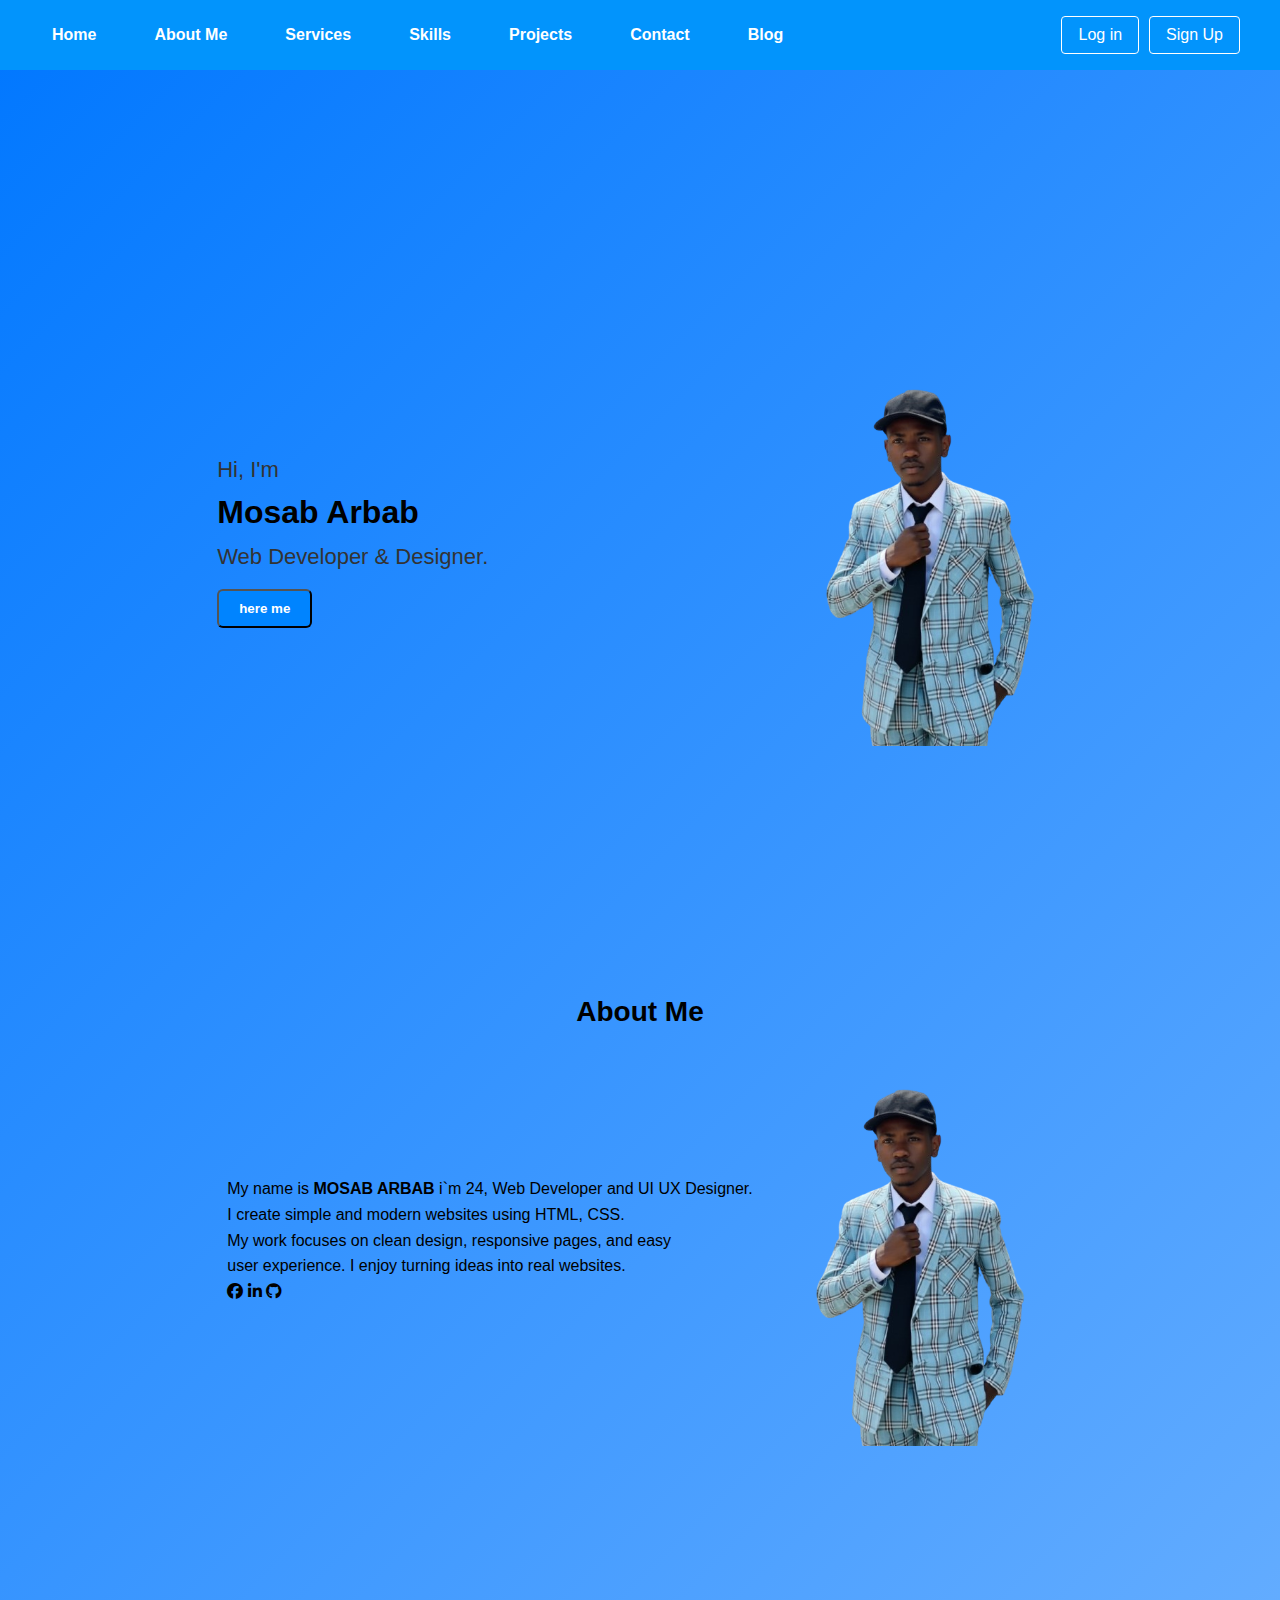
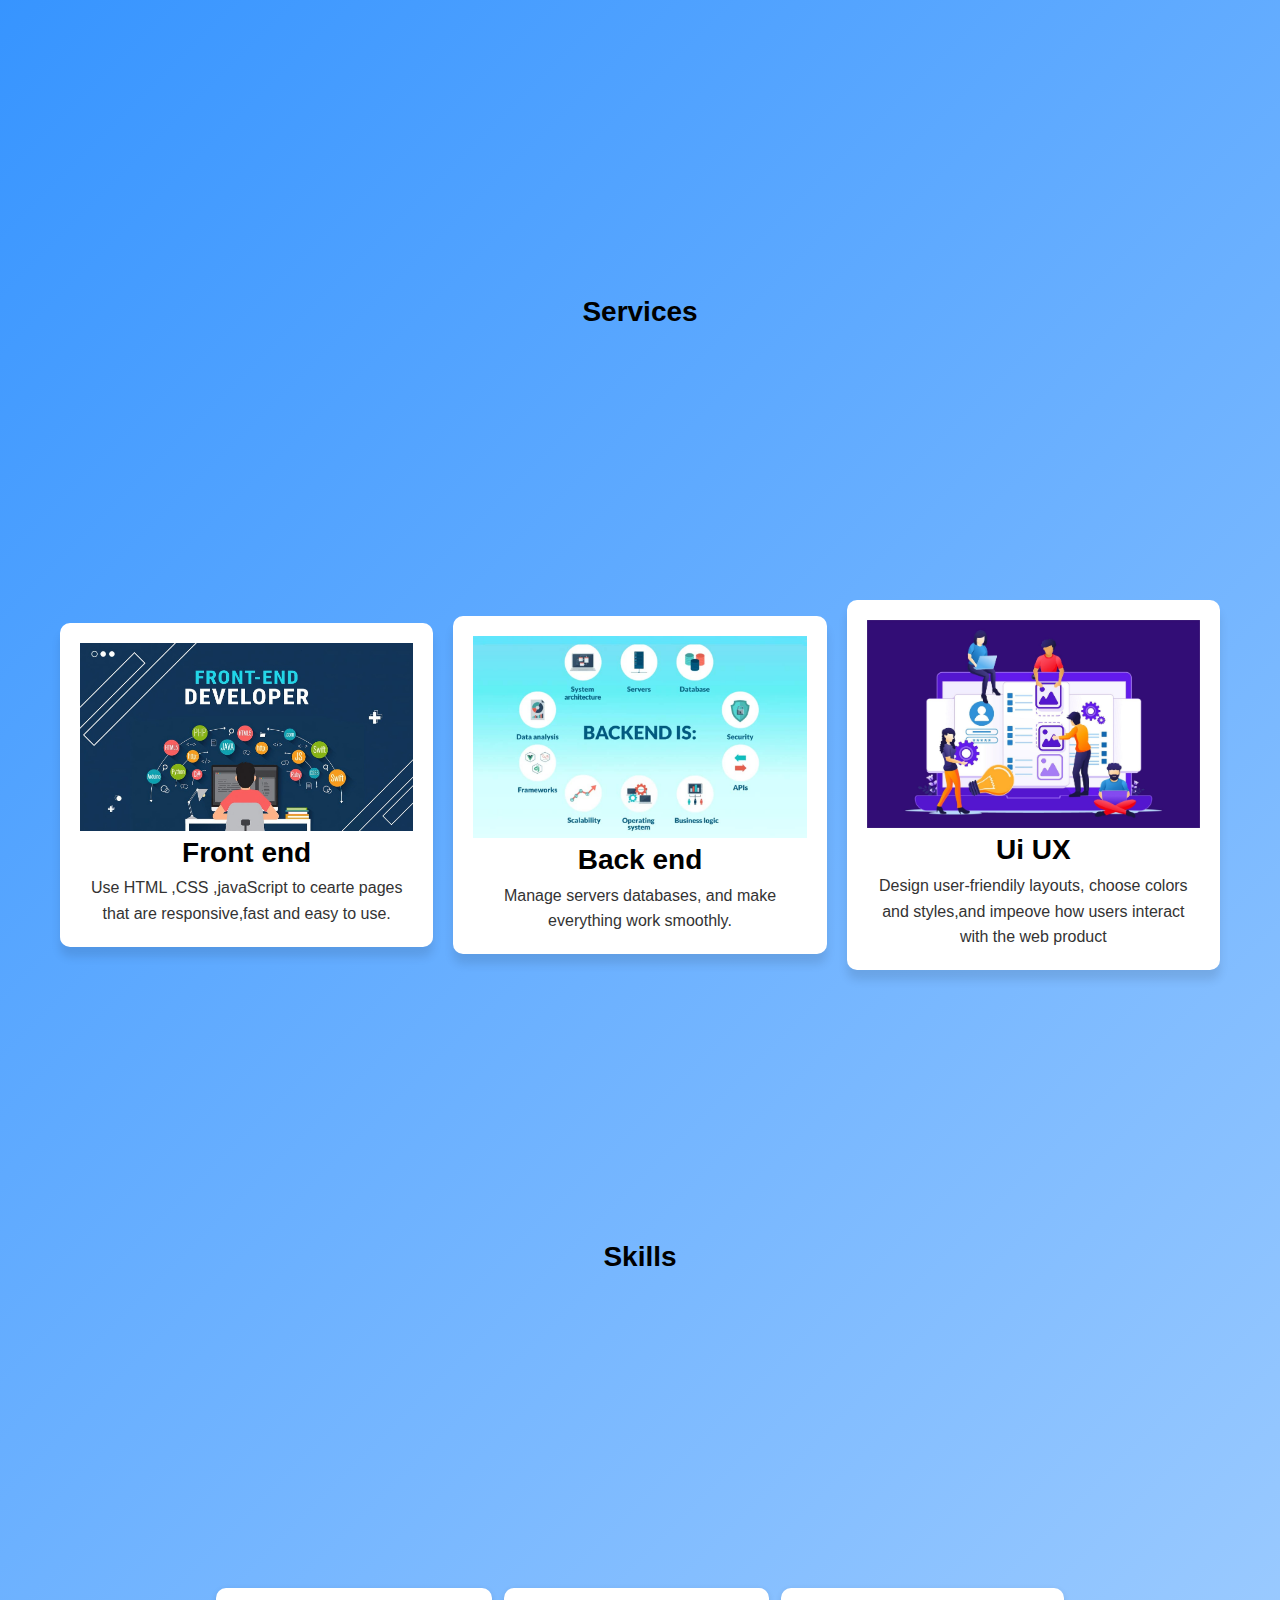
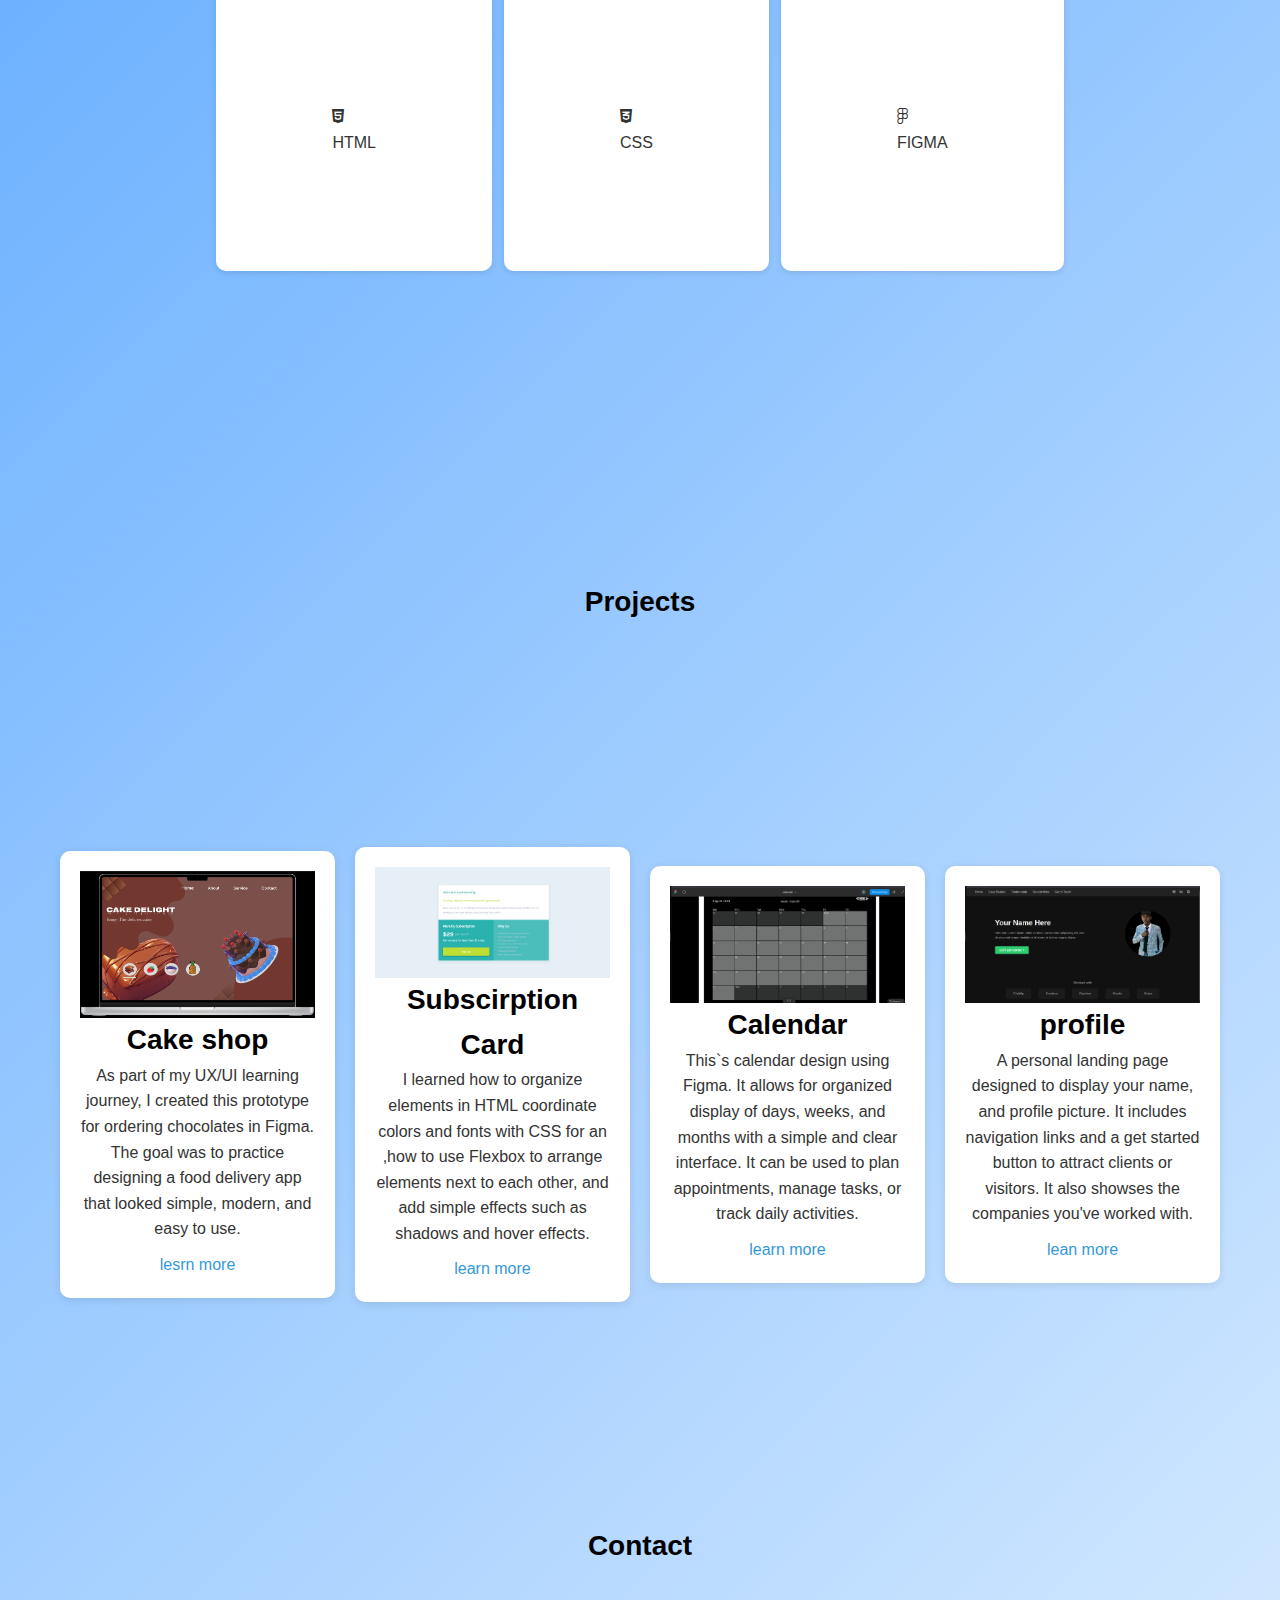
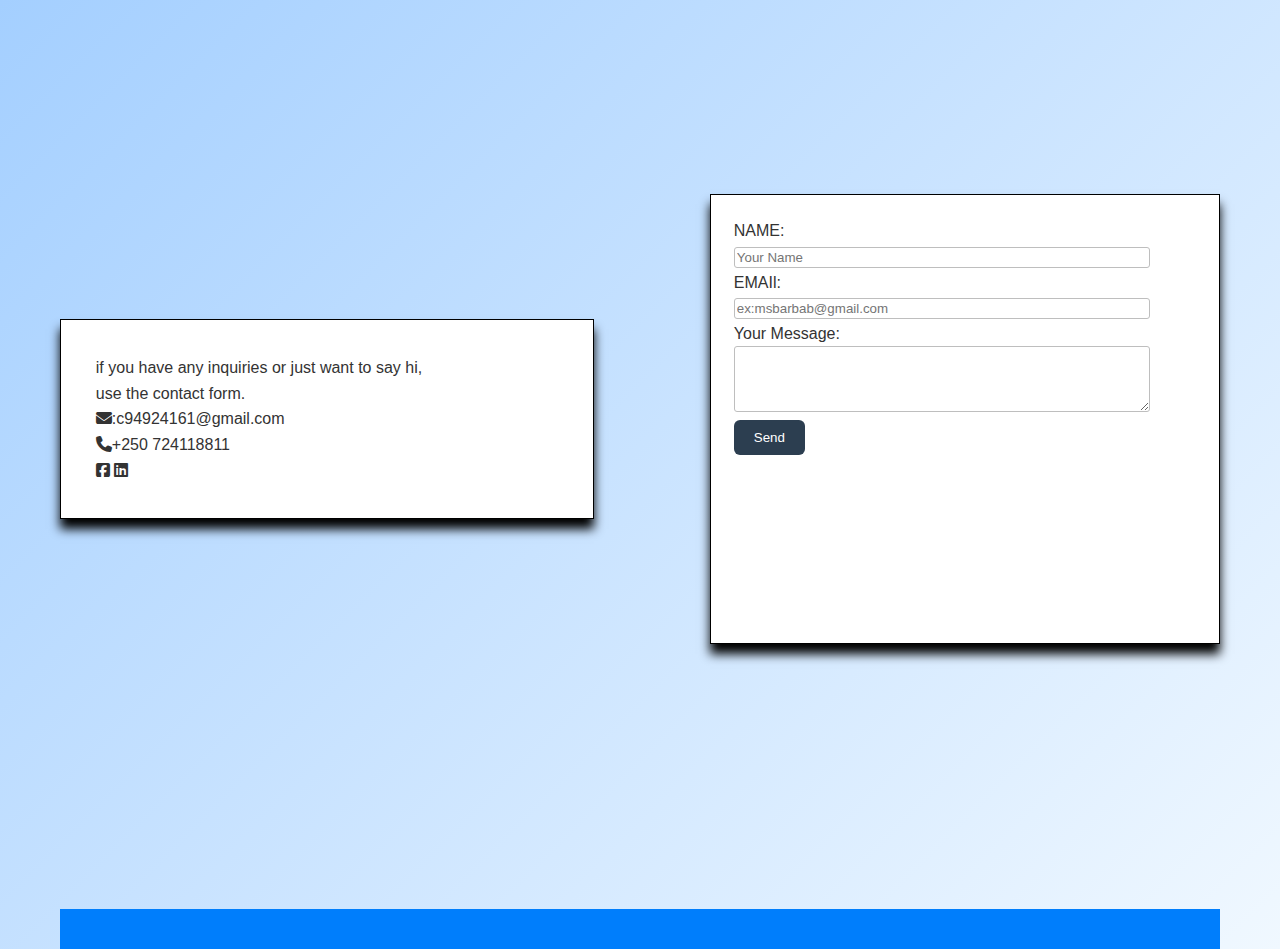
<file: index.html>
<!DOCTYPE html>
<html lang="en">

<head>
    <meta charset="UTF-8">
    <meta name="viewport" content="width=device-width, initial-scale=1.0">
    <title>Mosab Arbab - Portfolio</title>
    <link rel="stylesheet" href="https://cdnjs.cloudflare.com/ajax/libs/font-awesome/6.4.0/css/all.min.css">
    <link rel="stylesheet" href="style.css">

    <style>
       
    </style>
</head>

<body>
 <nav class="navbar">
        <input type="checkbox" id="menu-toggle" class="menu-toggle">
        <label for="menu-toggle" class="hamburger"><span></span><span></span><span></span></label>

        <ul class="nav-menu">
            <li class="nav-item"><a href="index.html#home" class="nav-link">Home</a></li>
            <li class="nav-item"><a href="index.html#about" class="nav-link">About Me</a></li>
            <li class="nav-item"><a href="index.html#services" class="nav-link">Services</a></li>
            <li class="nav-item"><a href="index.html#skills" class="nav-link">Skills</a></li>
            <li class="nav-item"><a href="index.html#projects" class="nav-link">Projects</a></li>
            <li class="nav-item"><a href="index.html#contact" class="nav-link">Contact</a></li>
            <li class="nav-item"><a href="bolg.html" class="nav-link">Blog</a></li>
            <li class="nav-item nav-buttons">
                <a href="login.html" class="nav-button">Log in</a>
                <a href="sign.html" class="nav-button">Sign Up</a>
            </li>
        </ul>
    </nav>

    <div class="container">
        <!-- Ho -->
        <section id="home">
            <p><span>Hi, I'm </span><br><b>Mosab Arbab</b> <br>Web Developer & Designer.
                <br> <button ><a href="#about">here me</a></button>
            </p> 
        <img src="./img/Gemini_Generated_Image_mdeviqmdeviqmdev-removebg-preview-removebg-preview.png" alt="">
        
        </section>

        <!-- Abo -->
        <section id="about">
            <h3>About Me</h3>
            <div class="about2">
            <p> My name is <b> MOSAB ARBAB</b>  i`m 24, Web Developer and UI UX Designer. <br>
                        I create simple and modern websites using HTML, CSS.<br>
                        My work focuses on clean design, responsive pages, and easy <br>user experience.
                        I enjoy turning ideas into real websites.
             <br> <a href="https://www.facebook.com/mosabarbababdo"><i class="fa-brands fa-facebook"></i></a>
              <a href="https://www.linkedin.com/in/mosab-arbab-863045354?utm_source=share&utm_campaign=share_via&utm_content=profile&utm_medium=android_app"><i class="fa-brands fa-linkedin-in"></i></a>
              <a href="https://mosabarbab.github.io/project/sign.html"><i class="fa-brands fa-github"></i></a>
            </p>
            <img src="./img/Gemini_Generated_Image_mdeviqmdeviqmdev-removebg-preview-removebg-preview.png" alt="">
            </div>
        </section>

        <!-- Serv -->
        <section id="services">
            <h3>Services</h3>
            <div class="services">
                <div class="card">
                    <img src="./img/677d3e96-e0af-4f0d-94a9-7a71190f86ac.jpeg" alt="">
                    <h3>Front end</h3>
                    <p>Use HTML ,CSS ,javaScript to cearte pages that are responsive,fast and easy to use.</p>
                </div>

                <div class="card">
                  <img src="./img/1e4c1738-0550-4550-a64b-3aaccf21df1f.jpeg" alt="">
                    <h3>Back end</h3>
                    <p>Manage servers databases, and  make everything work smoothly.</p>
                </div>

                <div class="card">
                     <img src="./img/53d788fb-7e32-431e-8fe5-09f7d48ffb00.jpeg" alt="">
                    <h3> Ui UX </h3>
                    <p>Design user-friendily layouts, choose colors and styles,and impeove how users interact with the web
                        product</p>
                </div>
            </div>
        </section>

        <!-- Ski -->
        <section id="skills">
            <h3>Skills</h3>
            <div class="skills">
              <div class="sk">
                    <p><i class="fa-brands fa-html5"></i> </p> 
                    <p>HTML</p>
                </div>
                <div class="sk">
                    <p><i class="fa-brands fa-css3-alt"></i></p>
                    <p>CSS</p>
                </div>
                <div class="sk">
                    <p><i class="fa-brands fa-figma"></i></p>
                    <p>FIGMA</p>
                </div>
            </div>
        </section>

        <!-- Pro -->
        <section id="projects">
            <h3>Projects</h3>
            <div class="projects">

                 <div class="pro">
                    <img src="./img/chocolet.png" alt="">
                    <h3>Cake shop</h3>
                    <p>As part of my UX/UI learning journey, I created this prototype for ordering chocolates in Figma.
                        The goal was to practice designing a food delivery app that looked simple, modern, and easy to
                        use.</p>
                    <a
                        href=https://www.figma.com/proto/kTjfIJMD3shNhtILiYVs4S/Untitled?node-id=11-3&t=2Fmuq7sWZLOwQ7h2-1&scaling=scale-down&content-scaling=fixed&page-id=0%3A1&starting-point-node-id=10%3A8">lesrn
                        more</a>
                </div>
                <div class="pro">
                    <img src="./img/subsicriptoin card.PNG" alt="">
                    <h3>Subscirption Card</h3>
                    <p> I learned how to organize elements in HTML
                        coordinate colors and fonts with CSS for an ,how to use Flexbox to arrange
                        elements next to each other, and add simple effects such as shadows and hover effects.</p>
                    <a href="https://mosabarbab.github.io/project-1/">learn more</a>
                </div>
               <div class="pro">
                    <img src="./img/calendar.png" alt="">
                    <h3>Calendar</h3>
                    <p>This`s calendar design using Figma.
                        It allows for organized display of days, weeks, and months with a simple and clear interface.
                        It can be used to plan appointments, manage tasks, or track daily activities.
                    </p>
                    <a
                        href="https://www.figma.com/proto/bJrSfzgDQF8ywjBUBRBSxw/calendar?node-id=26-2&t=c6h0X5K0r9Cqz4Dz-1&scaling=min-zoom&content-scaling=fixed&page-id=0%3A1">learn
                        more</a>
                </div>
                 <div class="pro">
                    <img src="./img/Screenshot from 2025-09-25 12-26-46.png" alt="">
                    <h3>profile</h3>
                    <p>A personal landing page designed to display your name, and profile picture.
                        It includes navigation links and a get started button to attract clients or visitors.
                        It also showses the companies you've worked with.</p>
                    <a href="https://mosabarbab.github.io/project3/">lean more</a>
                </div>
            </div>
        </section>

        <!-- Cont -->
        <section id="contact">
            <h3>Contact</h3>
            <div class="contact">
            <div class="touch">
             <p>if you have any inquiries or just  want to say hi, <br>use the contact form.</p>
                <p>
                    <i class="fa-solid fa-envelope"></i>:<a href="mailto:c94924161@gmail.com">c94924161@gmail.com</a> <br>
                    <i class="fa-solid fa-phone"></i><a href="tel:+250 724118811">+250 724118811</a>
                </p>
                <div class="icon">
                    <a href="https://www.facebook.com/mosabarbababdo"><i class="fa-brands fa-square-facebook"></i></a>
                    <a
                        href="https://www.linkedin.com/in/mosab-arbab-863045354?utm_source=share&utm_campaign=share_via&utm_content=profile&utm_medium=android_app"><i
                            class="fa-brands fa-linkedin"></i></a>
                </div>
            </div>
            <div class="mil">
                <form action="">
                    <label for="">NAME:
                        <input type="text" name="text" placeholder="Your Name" required>
                    </label><br>

                    <label for=""> EMAIl:
                        <input type="email" name="email" placeholder="ex:msbarbab@gmail.com" required>
                    </label><br>

                    <label for="">Your Message: <br>
                        <textarea name="Message" id="Message" rows="4" cols="26"></textarea>
                    </label> <br>
                    <button type="submit">Send</button>
                </form>
            </div>
            </div>
        </section>

        <!-- Foo -->
        <footer>
           
        </footer>
    </div>
 <script>
        const toggle = document.getElementById('menu-toggle');
        document.querySelectorAll('.nav-menu a').forEach(link => {
            link.addEventListener('click', () => { if (toggle.checked) toggle.checked = false; });
        });
    </script>
</body>

</html>
</file>
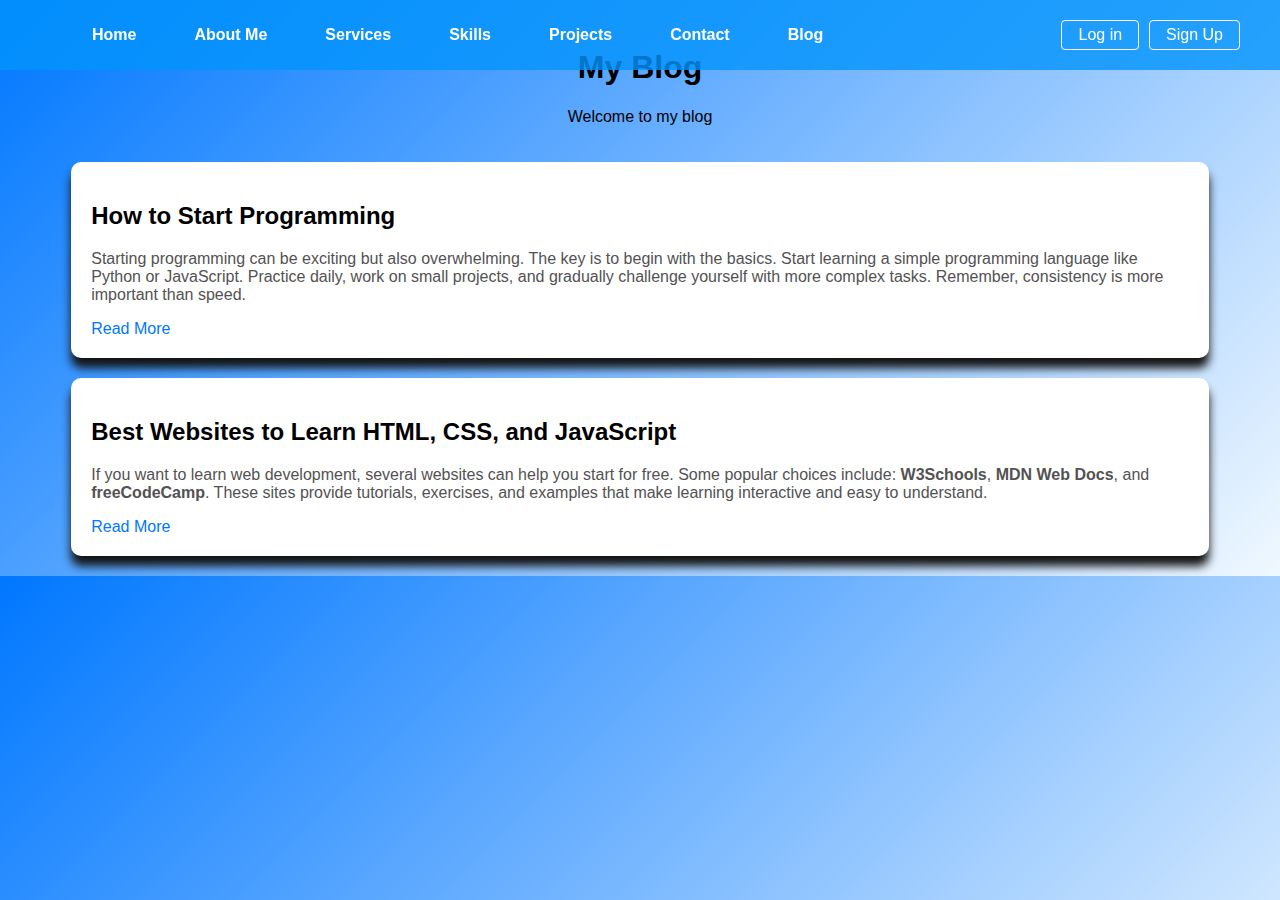
<file: bolg.html>
<!DOCTYPE html>
<html lang="en">
<head>
  <title>My Blog</title>
  <style>
    body {
      font-family: Arial, sans-serif;
     background: linear-gradient(135deg, #0077ff, #f0f8ff);

/* ===== Navbar ===== */
.navbar {
  display: flex;
  align-items: center;
  padding: 0 2rem;
  /* color: rgb(255, 1, 1); */
  background-color: rgba(3, 148, 252, 0.801);
  position: fixed;
  top: 0;
  left: 0;
  right: 0;
  height: 70px;
}

.menu-toggle {
  position: absolute;
  left: -9999px;
}

.hamburger {
  display: none;
  cursor: pointer;
  /* background: transparent; */
  border: none;
  width: 36px;
  height: 36px;
  margin-right: 1rem;
  flex-direction: column;
  justify-content: space-around;
}

.hamburger span {
  display: block;
  min-height: 3px;
  width: 100%;
  background: rgb(0, 0, 0);
  transition: .25s;
  border-radius: 2px;
}

.nav-menu {
  display: flex;
  align-items: center;
  gap: 18px;
  width: 100%;
}

.nav-item {
  margin: 0 8px;
}

.nav-link {
  padding: 8px 12px;
  /* border-radius: 4px; */
  font-weight: 700;
  color: white;
  position: relative;
  transition: .25s;
}



.nav-link:hover {
  color: black;
  font-size: 20px;
  text-shadow: 0 10px 10px black;
  transition: 1s;
}

/*  Butt  */
.nav-buttons {
  display: flex;
  align-items: center;
  margin-left: auto;
  gap: 10px;
}


.nav-button {
  padding: 5px 16px;
  border-radius: 4px;
  /* background: rgba(0, 110, 255, 0); */
  color: white;
  font-weight: 500;
  position: relative;
  overflow: hidden;
  border: 1px solid white;
  transition: 0.3s;
}

.nav-button:hover {
  background: rgb(0, 26, 255);
  transition: 1s;
}
a {
  text-decoration: none;
  color: inherit;
}

li {
  list-style: none;
}

    header {
      
      color: black;
      padding: 20px;
      text-align: center;
    }

    .container {
      width: 90%;
      margin: auto;
    }

    .text {
      background:rgb(255, 255, 255);
      margin-bottom: 20px;
      padding: 20px;
      border-radius: 10px;
      box-shadow: 0 10px 10px rgb(20, 20, 20);
    }

    .text p {
      color: rgb(83, 82, 82);
    }

    .text a {
      margin-top: 10px;
      color: rgb(0, 119, 255);
      text-decoration: none;
    }

    .text a:hover {
      color: rgb(76, 0, 255);
    }

  </style>
</head>
<body>
<nav class="navbar">
        <input type="checkbox" id="menu-toggle" class="menu-toggle">
        <label for="menu-toggle" class="hamburger"><span></span><span></span><span></span></label>

        <ul class="nav-menu">
            <li class="nav-item"><a href="index.html#home" class="nav-link">Home</a></li>
            <li class="nav-item"><a href="index.html#about" class="nav-link">About Me</a></li>
            <li class="nav-item"><a href="index.html#services" class="nav-link">Services</a></li>
            <li class="nav-item"><a href="index.html#skills" class="nav-link">Skills</a></li>
            <li class="nav-item"><a href="index.html#projects" class="nav-link">Projects</a></li>
            <li class="nav-item"><a href="index.html#contact" class="nav-link">Contact</a></li>
            <li class="nav-item"><a href="bolg.html" class="nav-link">Blog</a></li>
            <li class="nav-item nav-buttons">
                <a href="login.html" class="nav-button">Log in</a>
                <a href="sign.html" class="nav-button">Sign Up</a>
            </li>
        </ul>
    </nav>
  <header>
    <h1>My Blog</h1>
    <p>Welcome to my blog</p>
  </header>

  <div class="container">
    <div class="text">
      <h2>How to Start Programming</h2>
      <p>Starting programming can be exciting but also overwhelming. The key is to begin with the basics. 
      Start learning a simple programming language like Python or JavaScript. Practice daily, work on small projects, 
      and gradually challenge yourself with more complex tasks. Remember, consistency is more important than speed.</p>
      <a href="https://daily.dev/blog/how-to-start-coding-from-zero-finding-your-coding-community">Read More</a>
    </div>

    <div class="text">
      <h2>Best Websites to Learn HTML, CSS, and JavaScript</h2>
      <p>If you want to learn web development, several websites can help you start for free. Some popular choices include: 
      <strong>W3Schools</strong>, <strong>MDN Web Docs</strong>, and <strong>freeCodeCamp</strong>. These sites provide tutorials, 
      exercises, and examples that make learning interactive and easy to understand.</p>
      <a href="https://www.w3schools.com/
      ">Read More</a>
    </div>
    
  </div>

</body>
</html>
</file>
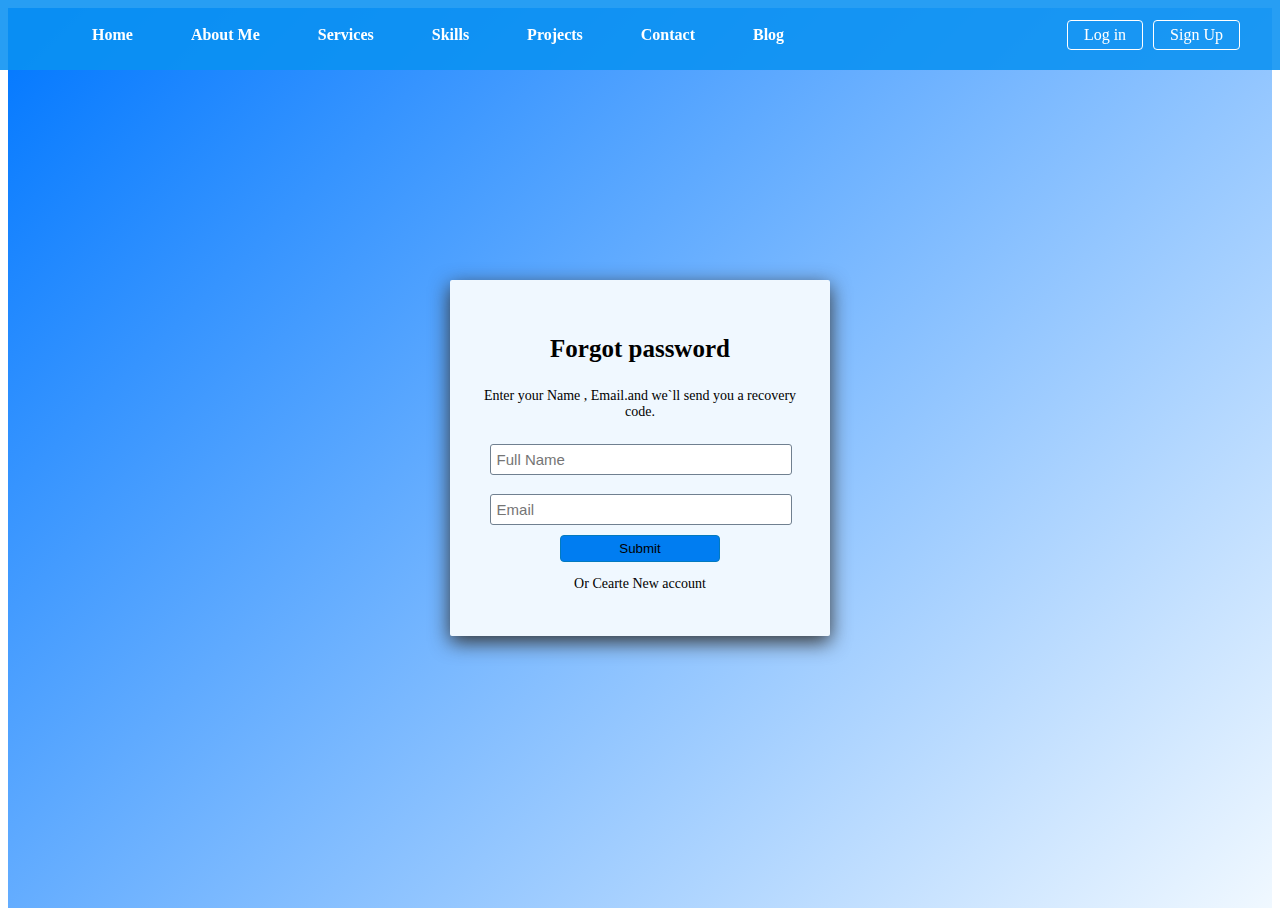
<file: forgot.html>
<!DOCTYPE html>
<html lang="en">
<head>
    <meta charset="UTF-8">
    <meta name="viewport" content="width=device-width, initial-scale=1.0">
    <title>Forgot password</title>
       <style>
.container{
   background: linear-gradient(135deg, #0077ff, #f0f8ff);
    display: flex;
   justify-content: center;
   align-items: center;
   height: 100vh;
}
/* ===== Navbar ===== */
.navbar {
  display: flex;
  align-items: center;
  padding: 0 2rem;
  /* color: rgb(255, 1, 1); */
  background-color: rgba(10, 145, 241, 0.884);
  position: fixed;
  top: 0;
  left: 0;
  right: 0;
  height: 70px;
}

.menu-toggle {
  position: absolute;
  left: -9999px;
}

.hamburger {
  display: none;
  cursor: pointer;
  /* background: transparent; */
  border: none;
  width: 36px;
  height: 36px;
  margin-right: 1rem;
  flex-direction: column;
  justify-content: space-around;
}

.hamburger span {
  display: block;
  min-height: 3px;
  width: 100%;
  background: rgb(0, 0, 0);
  transition: .25s;
  border-radius: 2px;
}

.nav-menu {
  display: flex;
  align-items: center;
  gap: 18px;
  width: 100%;
}

.nav-item {
  margin: 0 8px;
}

.nav-link {
  padding: 8px 12px;
  /* border-radius: 4px; */
  font-weight: 700;
  color: white;
  position: relative;
  transition: .25s;
}



.nav-link:hover {
  color: black;
  font-size: 20px;
  text-shadow: 0 10px 10px black;
  transition: 1s;
}

/*  Butt  */
.nav-buttons {
  display: flex;
  align-items: center;
  margin-left: auto;
  gap: 10px;
}


.nav-button {
  padding: 5px 16px;
  border-radius: 4px;
  /* background: rgba(0, 110, 255, 0); */
  color: white;
  font-weight: 500;
  position: relative;
  overflow: hidden;
  border: 1px solid white;
  transition: 0.3s;
}

.nav-button:hover {
  background: rgb(0, 26, 255);
  transition: 1s;
}
a {
  text-decoration: none;
  color: inherit;
}

li {
  list-style: none;
}

    
.login{
    background-color: aliceblue;
    padding: 30px;
    border-radius: 2px;
    width: 320px;
    text-align: center;
    box-shadow: 0 6px 20px rgb(51, 51, 51);
}
.login h3{
    margin-bottom: 25px;
    font-size: 25px;
}
.login input{
    width: 90%;
    margin: 3%;
    padding: 6px;
    border: 1px solid slategray;
    border-radius: 3px;
    font-size: 15px;
}
.login button{
    background-color: rgb(0, 125, 241);
    width: 50%;
    padding: 5px;
    border: 1px solid rgb(3, 122, 190);
    border-radius: 4px;
} .login button:hover{
    color: rgb(238, 245, 245);
    background-color: rgba(0, 62, 233, 0.973);
}
.login p{
    font-size: 14px;
    font-family:fantasy;
}
.login a:hover{
    color: blue;
}
    </style>
</head>
<body>
 <nav class="navbar">
        <input type="checkbox" id="menu-toggle" class="menu-toggle">
        <label for="menu-toggle" class="hamburger"><span></span><span></span><span></span></label>

        <ul class="nav-menu">
            <li class="nav-item"><a href="index.html#home" class="nav-link">Home</a></li>
            <li class="nav-item"><a href="index.html#about" class="nav-link">About Me</a></li>
            <li class="nav-item"><a href="index.html#services" class="nav-link">Services</a></li>
            <li class="nav-item"><a href="index.html#skills" class="nav-link">Skills</a></li>
            <li class="nav-item"><a href="index.html#projects" class="nav-link">Projects</a></li>
            <li class="nav-item"><a href="index.html#contact" class="nav-link">Contact</a></li>
            <li class="nav-item"><a href="bolg.html" class="nav-link">Blog</a></li>
            <li class="nav-item nav-buttons">
                <a href="login.html" class="nav-button">Log in</a>
                <a href="sign.html" class="nav-button">Sign Up</a>
            </li>
        </ul>
    </nav>

    <div class="container">
    <div class="login" id="login.html">
        <h3>Forgot password</h3>
        <p>Enter your Name , Email.and we`ll send you a recovery code.</p>
        <form action="">
             
                <input type="text" placeholder="Full Name">
    
                <input type="email" placeholder="Email">
           
            <button type="button">Submit</button>
        </form>
       
         <p><a href="sign.html">Or Cearte New account</a></p>
    </div>
    
    </div>
</body>
</html>
</file>
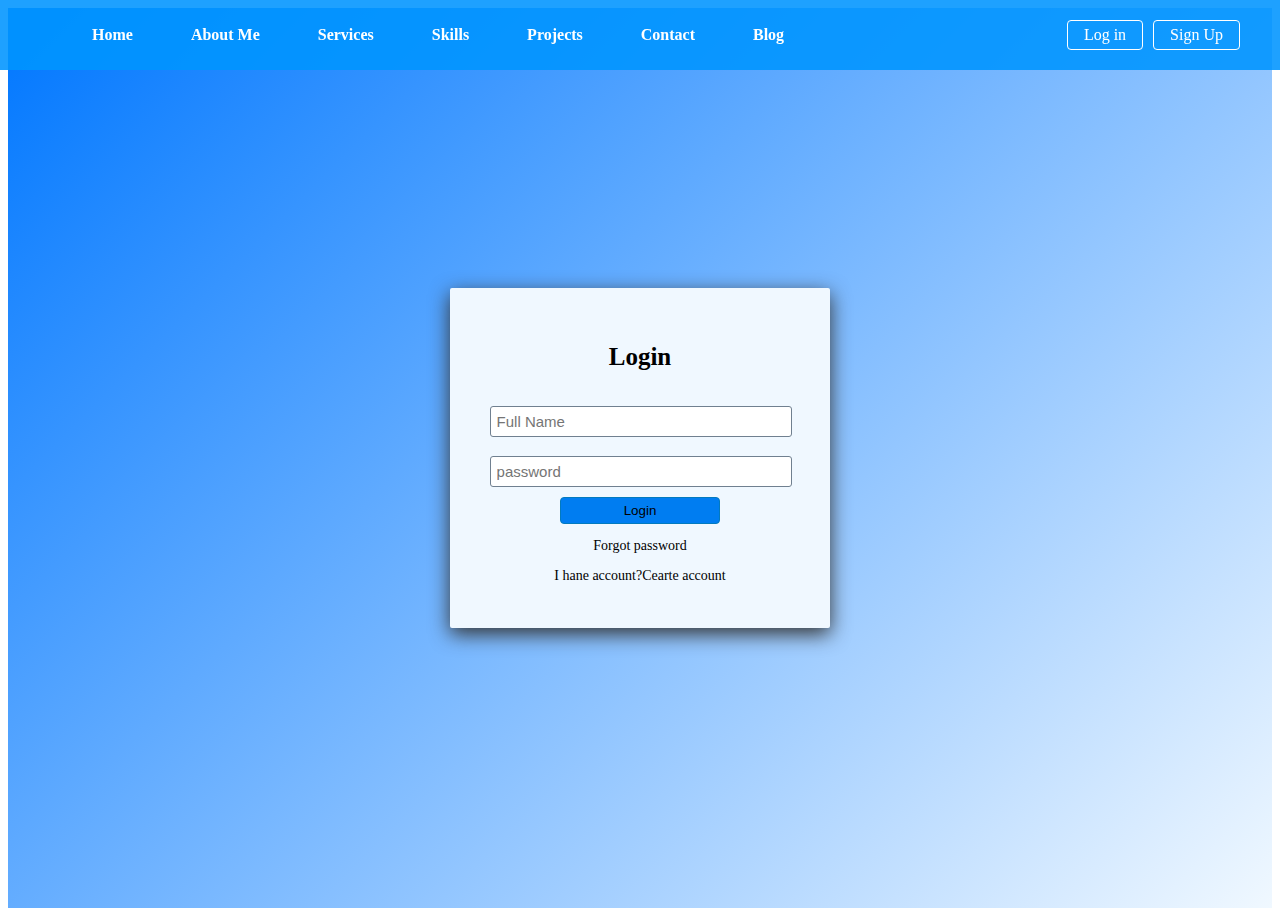
<file: login.html>
<!DOCTYPE html>
<html lang="en">
<head>
    <meta charset="UTF-8">
    <meta name="viewport" content="width=device-width, initial-scale=1.0">
    <title>login</title>
    <style>
.container{
  background: linear-gradient(135deg, #0077ff, #f0f8ff);
    display: flex;
   justify-content: center;
   align-items: center;
   height: 100vh;
}
/* ===== Navbar ===== */
.navbar {
  display: flex;
  align-items: center;
  padding: 0 2rem;
  /* color: rgb(255, 1, 1); */
  background-color: rgba(0, 149, 255, 0.884);
  position: fixed;
  top: 0;
  left: 0;
  right: 0;
  height: 70px;
}

.menu-toggle {
  position: absolute;
  left: -9999px;
}

.hamburger {
  display: none;
  cursor: pointer;
  /* background: transparent; */
  border: none;
  width: 36px;
  height: 36px;
  margin-right: 1rem;
  flex-direction: column;
  justify-content: space-around;
}

.hamburger span {
  display: block;
  min-height: 3px;
  width: 100%;
  background: rgb(0, 0, 0);
  transition: .25s;
  border-radius: 2px;
}

.nav-menu {
  display: flex;
  align-items: center;
  gap: 18px;
  width: 100%;
}

.nav-item {
  margin: 0 8px;
}

.nav-link {
  padding: 8px 12px;
  /* border-radius: 4px; */
  font-weight: 700;
  color: white;
  position: relative;
  transition: .25s;
}



.nav-link:hover {
  color: black;
  font-size: 20px;
  text-shadow: 0 10px 10px black;
  transition: 1s;
}

/*  Butt  */
.nav-buttons {
  display: flex;
  align-items: center;
  margin-left: auto;
  gap: 10px;
}


.nav-button {
  padding: 5px 16px;
  border-radius: 4px;
  /* background: rgba(0, 110, 255, 0); */
  color: white;
  font-weight: 500;
  position: relative;
  overflow: hidden;
  border: 1px solid white;
  transition: 0.3s;
}

.nav-button:hover {
  background: rgb(0, 26, 255);
  transition: 1s;
}


    
.login{
    background-color: aliceblue;
    padding: 30px;
    border-radius: 2px;
    width: 320px;
    text-align: center;
    box-shadow: 0 6px 20px rgb(51, 51, 51);
}
.login h3{
    margin-bottom: 25px;
    font-size: 25px;
}
.login input{
    width: 90%;
    margin: 3%;
    padding: 6px;
    border: 1px solid slategray;
    border-radius: 3px;
    font-size: 15px;
}
.login button{
    background-color: rgb(0, 125, 241);
    width: 50%;
    padding: 5px;
    border: 1px solid rgb(3, 122, 190);
    border-radius: 4px;
} .login button:hover{
    color: rgb(238, 245, 245);
    background-color: rgba(0, 62, 233, 0.973);
}
.login p{
    font-size: 14px;
    font-family:fantasy;
}
.login a:hover{
    color: blue;
}

a {
  text-decoration: none;
  color: inherit;
}

li {
  list-style: none;
}
    </style>
</head>
<body>
   <nav class="navbar">
        <input type="checkbox" id="menu-toggle" class="menu-toggle">
        <label for="menu-toggle" class="hamburger"><span></span><span></span><span></span></label>

        <ul class="nav-menu">
            <li class="nav-item"><a href="index.html#home" class="nav-link">Home</a></li>
            <li class="nav-item"><a href="index.html#about" class="nav-link">About Me</a></li>
            <li class="nav-item"><a href="index.html#services" class="nav-link">Services</a></li>
            <li class="nav-item"><a href="index.html#skills" class="nav-link">Skills</a></li>
            <li class="nav-item"><a href="index.html#projects" class="nav-link">Projects</a></li>
            <li class="nav-item"><a href="index.html#contact" class="nav-link">Contact</a></li>
            <li class="nav-item"><a href="bolg.html" class="nav-link">Blog</a></li>
            <li class="nav-item nav-buttons">
                <a href="login.html" class="nav-button">Log in</a>
                <a href="sign.html" class="nav-button">Sign Up</a>
            </li>
        </ul>
    </nav>

    <div class="container">
    <div class="login" id="login.html">
        <h3>Login</h3>
        <div></div>
        <form action="">
                <input type="text" placeholder="Full Name">
    
                <input type="password" placeholder="password">
           
            <button type="button">Login</button>
        </form>
        <p><a href="forgot.html">Forgot password</a></p>
         <p>I hane account?<a href="sign.html">Cearte account</a></p>
    </div>
    
    </div>
</body>
</html>
</file>
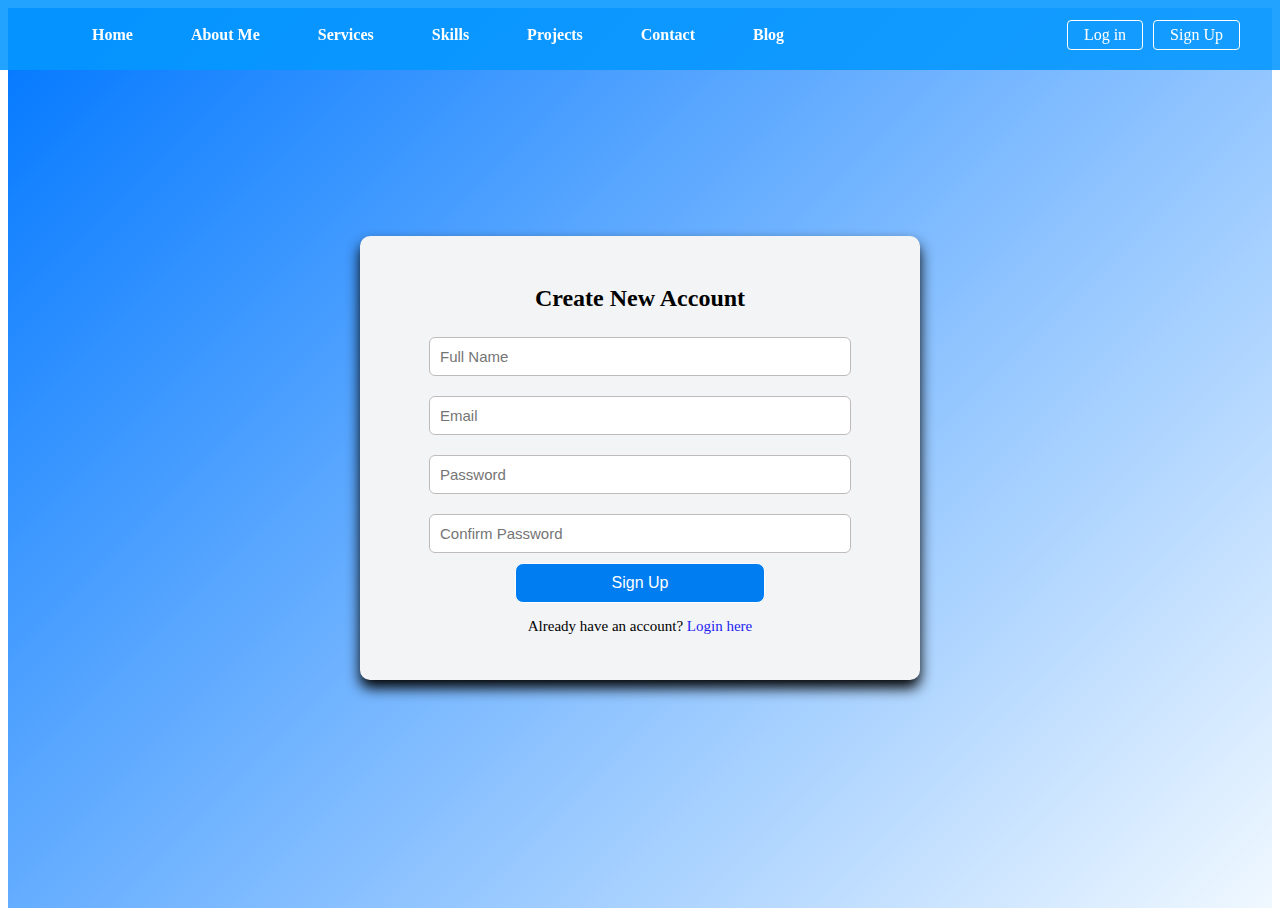
<file: sign.html>
<!DOCTYPE html>
<html lang="en">

<head>
  <meta charset="UTF-8">
  <title>Sign Up</title>
  <style>
.container {
  background: linear-gradient(135deg, #0077ff, #f0f8ff);
  display: flex;
  justify-content: center;
  align-items: center;
  height: 100vh
}

 .navbar {
  display: flex;
  align-items: center;
  padding: 0 2rem;
  /* color: rgb(255, 1, 1); */
  background-color: rgba(5, 151, 255, 0.884);
  position: fixed;
  top: 0;
  left: 0;
  right: 0;
  height: 70px;
}

.menu-toggle {
  position: absolute;
  left: -9999px;
}

.hamburger {
  display: none;
  cursor: pointer;
  /* background: transparent; */
  border: none;
  width: 36px;
  height: 36px;
  margin-right: 1rem;
  flex-direction: column;
  justify-content: space-around;
}

.hamburger span {
  display: block;
  min-height: 3px;
  width: 100%;
  background: rgb(0, 0, 0);
  transition: .25s;
  border-radius: 2px;
}

.nav-menu {
  display: flex;
  align-items: center;
  gap: 18px;
  width: 100%;
}

.nav-item {
  margin: 0 8px;
}

.nav-link {
  padding: 8px 12px;
  /* border-radius: 4px; */
  font-weight: 700;
  color: white;
  position: relative;
  transition: .25s;
}



.nav-link:hover {
  color: black;
  font-size: 20px;
  text-shadow: 0 10px 10px black;
  transition: 1s;
}

/*  Butt  */
.nav-buttons {
  display: flex;
  align-items: center;
  margin-left: auto;
  gap: 10px;
}


.nav-button {
  padding: 5px 16px;
  border-radius: 4px;
  /* background: rgba(0, 110, 255, 0); */
  color: white;
  font-weight: 500;
  position: relative;
  overflow: hidden;
  border: 1px solid white;
  transition: 0.3s;
}

.nav-button:hover {
  background: rgb(0, 26, 255);
  transition: 1s;
}
a {
  text-decoration: none;
  color: inherit;
}

li {
  list-style: none;
}


.button {
  align-items: self-start;
}

.signup {
  background: rgb(243, 244, 245);
  padding: 30px;
  border-radius: 10px;
  box-shadow: 0 4px 15px rgba(0, 0, 0, 0.1);
  width: 500px;
  text-align: center;
  box-shadow: 0 8px 14px black;
}

.signup h2 {
  margin-bottom: 15px;
}

.signup input {
  width: 80%;
  padding: 10px;
  margin: 10px;
  border: 1px solid rgb(192, 187, 187);
  border-radius: 6px;
  font-size: 15px;
}

.signup button {
  width: 50%;
  padding: 10px;
  background: rgb(0, 125, 241);
  color: white;
  border: 1px solid white;
  border-radius: 8px;
  font-size: 1rem;
  cursor: pointer;
  transition: 0.7s;
}

.signup button:hover {
  background: rgb(0, 146, 0);
}

.signup p {
  margin-top: 15px;
  font-size: 15px;
}

.signup a {
  color: rgb(30, 30, 243);
}
  </style>
</head>

<body>
  <nav class="navbar">
        <input type="checkbox" id="menu-toggle" class="menu-toggle">
        <label for="menu-toggle" class="hamburger"><span></span><span></span><span></span></label>

        <ul class="nav-menu">
            <li class="nav-item"><a href="index.html#home" class="nav-link">Home</a></li>
            <li class="nav-item"><a href="index.html#about" class="nav-link">About Me</a></li>
            <li class="nav-item"><a href="index.html#services" class="nav-link">Services</a></li>
            <li class="nav-item"><a href="index.html#skills" class="nav-link">Skills</a></li>
            <li class="nav-item"><a href="index.html#projects" class="nav-link">Projects</a></li>
            <li class="nav-item"><a href="index.html#contact" class="nav-link">Contact</a></li>
            <li class="nav-item"><a href="bolg.html" class="nav-link">Blog</a></li>
            <li class="nav-item nav-buttons">
                <a href="login.html" class="nav-button">Log in</a>
                <a href="sign.html" class="nav-button">Sign Up</a>
            </li>
        </ul>
    </nav>

  <div class="container">
    <div class="signup">
      <h2>Create New Account</h2>
      <form>
        <input type="text" placeholder="Full Name" required>

        <input type="email" placeholder="Email" required>

        <input type="password" placeholder="Password" required>

        <input type="password" placeholder="Confirm Password" required>

        <button type="submit">Sign Up</button>
      </form>
      <p>Already have an account? <a href="login.html">Login here</a></p>
    </div>

  </div>
</body>

</html>
</file>
<file: style.css>
/* ===== Reset & Base Styles ===== */
* {
  margin: 0;
  padding: 0;
  box-sizing: border-box;
  font-family: 'Segoe UI', Tahoma, Geneva, Verdana, sans-serif;
}

body {
  line-height: 1.6;
  color: #333;
  background: linear-gradient(135deg, #0077ff, #f0f8ff);
  overflow-x: hidden;
}

img {
  max-width: 100%;
  display: block;
}

a {
  text-decoration: none;
  color: inherit;
}

li {
  list-style: none;
}

.container {
  max-width: 1200px;
  margin: 0 auto;
  padding: 0 20px;
  padding-top: 90px;
}

/* ===== Navbar ===== */
.navbar {
  display: flex;
  align-items: center;
  padding: 0 2rem;
  /* color: rgb(255, 1, 1); */
  background-color: rgb(2, 148, 252);
  position: fixed;
  top: 0;
  left: 0;
  right: 0;
  height: 70px;
}

.menu-toggle {
  position: absolute;
  left: -9999px;
}

.hamburger {
  display: none;
  cursor: pointer;
  /* background: transparent; */
  border: none;
  width: 36px;
  height: 36px;
  margin-right: 1rem;
  flex-direction: column;
  justify-content: space-around;
}

.hamburger span {
  display: block;
  min-height: 3px;
  width: 100%;
  background: rgb(0, 0, 0);
  transition: .25s;
  border-radius: 2px;
}

.nav-menu {
  display: flex;
  align-items: center;
  gap: 18px;
  width: 100%;
}

.nav-item {
  margin: 0 8px;
}

.nav-link {
  padding: 8px 12px;
  /* border-radius: 4px; */
  font-weight: 700;
  color: white;
  position: relative;
  transition: .25s;
}



.nav-link:hover {
  color: black;
  font-size: 20px;
  text-shadow: 0 10px 10px black;
  transition: 1s;
}

/*  Butt  */
.nav-buttons {
  display: flex;
  align-items: center;
  margin-left: auto;
  gap: 10px;
}


.nav-button {
  padding: 5px 16px;
  border-radius: 4px;
  /* background: rgba(0, 110, 255, 0); */
  color: white;
  font-weight: 500;
  position: relative;
  overflow: hidden;
  border: 1px solid white;
  transition: 0.3s;
}

.nav-button:hover {
  background: rgb(0, 26, 255);
  transition: 1s;
}


h3{
  text-align: center;
  /* justify-content: center; */
  justify-items: center;
  /* margin-bottom: 20px; */
  flex-basis: 1;
  /* margin-top: -10px; */
  font-size: 28px;
  color:black;
}


/* Home */
#home {
  min-height: 100vh;
  width: 100%;
  display: flex;
  align-items: center;
  justify-content: space-around;
  flex-wrap: wrap;
  padding: 80px 20px;
  border-radius: 10px;
}

#home p {
  font-size: 22px;
  max-width: 500px;
}

#home b {
  font-size: 32px;
  color: black;
}

#home img {
  max-width: 300px;
  border-radius: 10px;
}

#home button {
  margin-top: 15px;
  padding: 10px 20px;
  background:rgb(0, 132, 255);
  border:1px shttps://mosabarbab.github.io/project/sign.htmlolid white;
  border-radius: 6px;
}

#home button:hover {
  background:rgb(6, 2, 255);
  border:1px solid rgb(0, 140, 255);
  transition: 1s;
}

#home button a {
  color: white;
  font-weight: bold;
}

/* Abou */
#about {
  /* background: rgb(122, 109, 83); */
  border-radius: 10px;
  min-height: 100vh;
  flex-wrap: wrap;
}

.about2 {
  display: flex;
  align-items: center;
  justify-self: center;
  flex-wrap: wrap;
}

.about2 p {
  flex: 1;
  font-size: 16px;
  color: black;
}

.about2 img {
  max-width: 300px;
  border-radius: 10px;
}
.about2 a:hover{
    color: rgb(6, 2, 255);
    font-size: large;
}
/* Serv */
.services {
  
  min-height: 100vh;
  display: flex;
  align-items: center;
  justify-content: center;
}

.services {
  display: grid;
  grid-template-columns: repeat(auto-fit, minmax(250px, 1fr));
  gap: 20px;
}

.card {
  /* height: 65%; */
  background: white;
  padding: 20px;
  border-radius: 10px;
  box-shadow: 0 10px 10px rgba(0, 0, 0, 0.1);
  text-align: center;
}
.card:hover{
     box-shadow: 0 10px 10px rgba(0, 0, 0, 0.1);
    background: rgba(255, 255, 255, 0.466); 
}

/* Ski */
#skills {
  border-radius: 10px;
  min-height: 100vh;
  width: 100%;

}

.skills {
  display: flex;
  flex-wrap: wrap;
  align-items: center;
  justify-content: center;
  border-radius: 10px;
  min-height: 100vh;
  width: 100%;
  gap: 12px;
}

.sk {
  background: white;
  padding: 10%;
  border-radius: 10px;
  box-shadow: 0 2px 6px rgba(0,0,0,0.1);
}

/* Proj */
#projects {
    width: 100%;
    min-height: 100vh;
  /* background: #fff; */
}

.projects {
  display: flex;
  align-items: center;
  justify-content: center;  
  min-height: 100vh;
  width: 100%;
  display: grid;
  grid-template-columns: repeat(auto-fit, minmax(250px, 1fr));
  gap: 20px;
}

.pro {
  background: white;
  padding: 20px;
  border-radius: 10px;
  box-shadow: 0 2px 8px rgba(0,0,0,0.1);
  text-align: center;
}
.pro:hover{
   box-shadow: 0 10px 10px black;
   background: rgba(255, 255, 255, 0.801); 
}



.pro a {
  display: inline-block;
  margin-top: 10px;
  color: #3498db;
  font-weight: 500;
}

/* Con */
#contact {
  flex-wrap: wrap;
  border-radius: 10px;
  width: 100%;
  min-height: 100vh;
}

.contact {
  display: flex;
  align-items: center;
  justify-self: center;
  flex-wrap: wrap;
  gap:10%;
  width: 100%;
  height: 100vh;
}

.touch {
  flex: 1;
  border: 1px solid rgb(0, 0, 0);
  background-color: white;
  box-shadow: 0 10px 10px black;
  padding: 3%;
}

.mil {
  flex: 1;
  border: 1px solid rgb(0, 0, 0);
  background-color: white;
  box-shadow: 0 10px 10px black;
  padding: 2%;
  height: 50%;
  width: 90vw;
}

.mil input,
.mil textarea {
  width: 90%;
  padding: 2px;
  border: 1px solid #bebebe;
  border-radius: 3px;
}

.mil button {
  background: #2c3e50;
  color: white;
  border: none;
  padding: 10px 20px;
  border-radius: 6px;
  cursor: pointer;
}

.mil button:hover {
  background: #3498db;
}

/* Foo */
footer {
  text-align: center;
  padding: 20px;
  background: #007efc;
  color: white;
  margin-top: 40px;
}

/* Resp*/
@media(max-width: 992px) {
  .hamburger {
    display: flex;
  }

  .nav-menu {
    position: fixed;
    left: -100%;
    top: 70px;
    flex-direction: column;
    background: rgb(0, 106, 192);
    width: 100%;
    text-align: center;
    padding: 1.5rem 0;
    transition: left .3s;
    height:(100vh - 70px);
  }

  .nav-item {
    margin: 1rem 0;
    width: 100%;
  }

  .nav-link {
    display: block;
    /* padding: 1rem; */
    width: 50%;
    color: white;
  }

  .nav-buttons {
    flex-direction: column;
    width: 100%;
    margin-top: 1rem;
  }

  .nav-button {
    width: 80%;
  }

  .menu-toggle:checked ~ .nav-menu {
    left: 0;
  }

 
}

@media(max-width: 480px) {
  .nav-button {
    width: 90%;
  }

  .container {
    padding-top: 88px;
  }

  #home {
    flex-direction: column;
    text-align: center;
  }

  .about2 {
    flex-direction: column;
    text-align: center;
  }

  .contact {
    flex-direction: column;
  }
}
</file>
